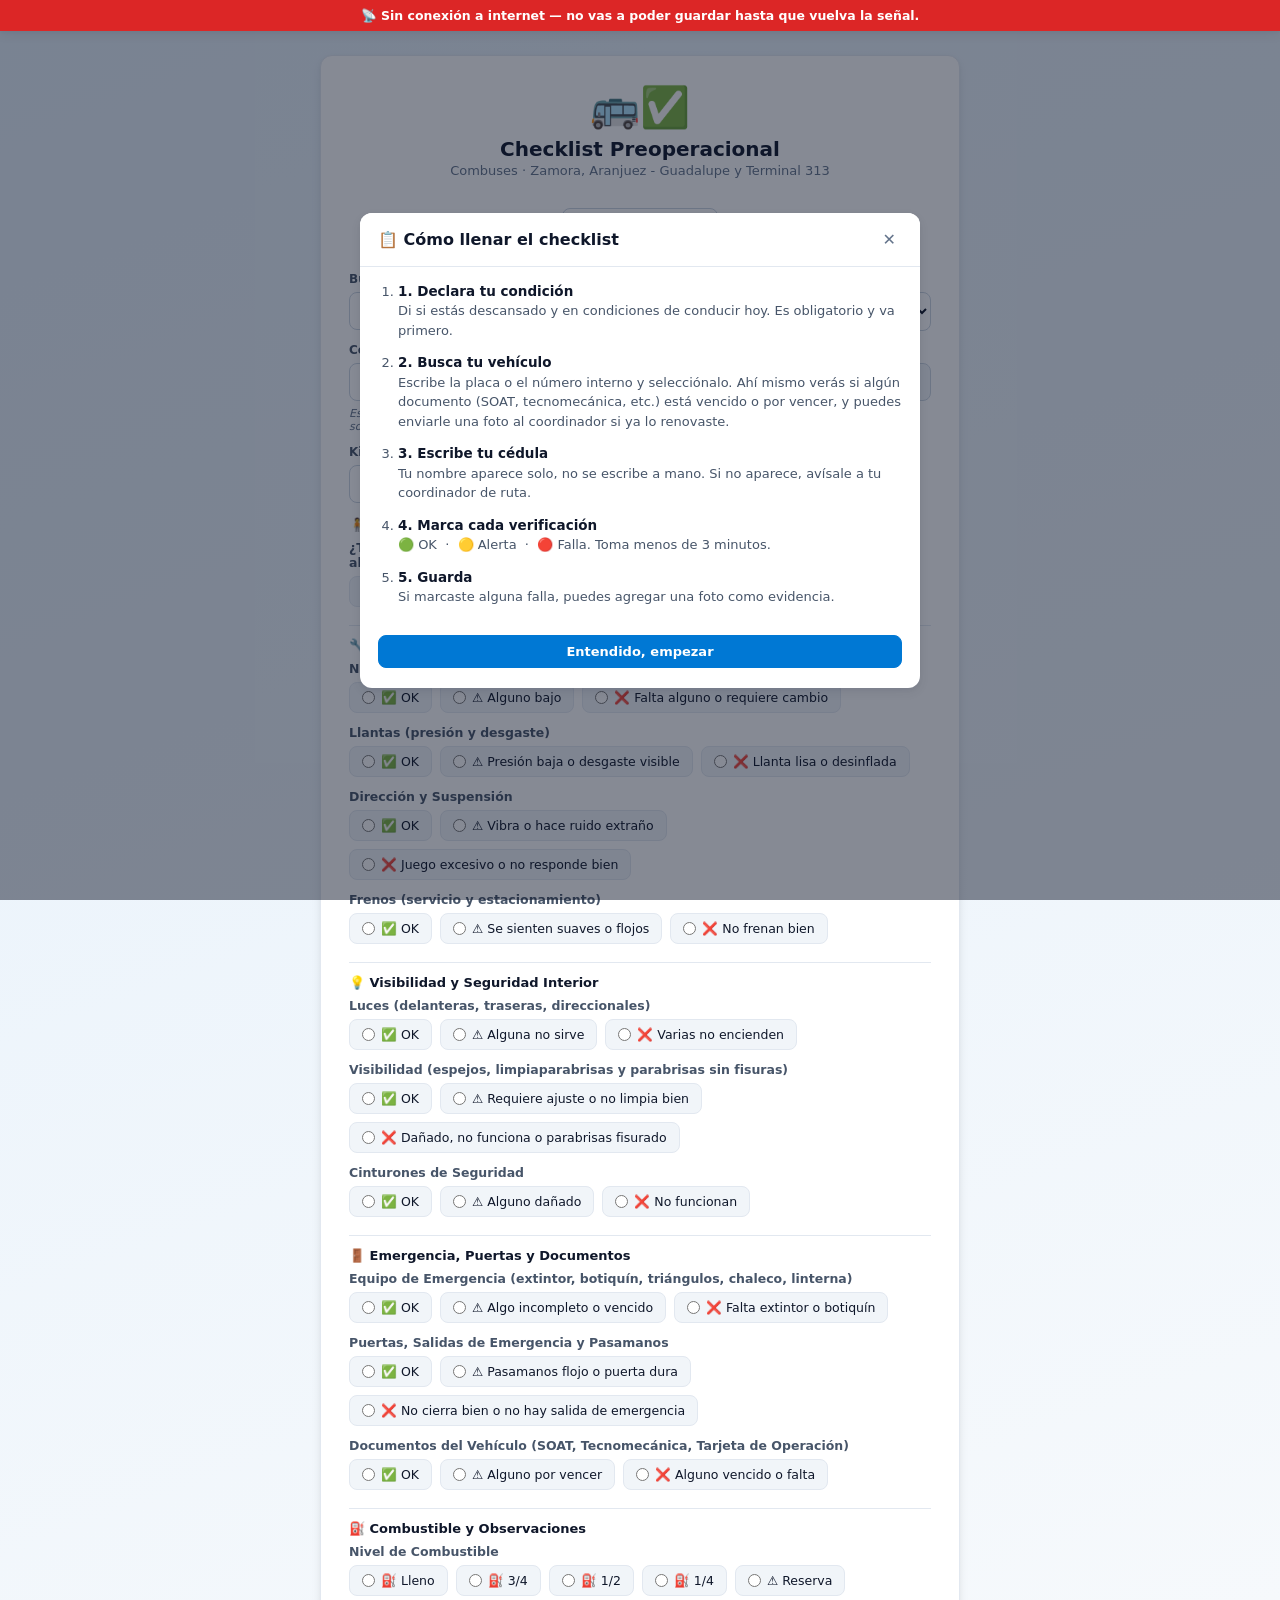
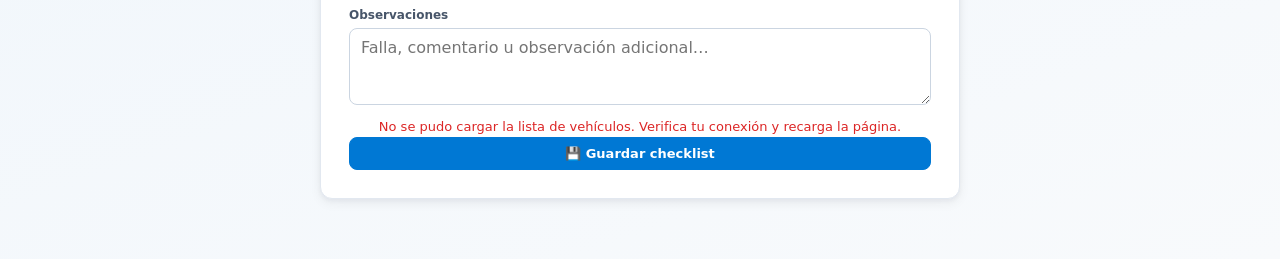
<file: preoperacional.html>
<!DOCTYPE html>
<html lang="es">
<head>
<meta charset="UTF-8" />
<meta name="viewport" content="width=device-width, initial-scale=1.0" />
<title>Checklist Preoperacional · Combuses</title>
<meta name="theme-color" content="#0078d4" />
<link rel="manifest" href="manifest-preoperacional.webmanifest" />
<link rel="icon" href="icons/icon-192.svg" />
<link rel="apple-touch-icon" href="icons/icon-192.svg" />
<meta name="mobile-web-app-capable" content="yes" />
<meta name="apple-mobile-web-app-capable" content="yes" />
<meta name="apple-mobile-web-app-status-bar-style" content="default" />
<meta name="apple-mobile-web-app-title" content="Preoperacional" />
<link rel="stylesheet" href="css/styles.css?v=1.15.1" />
</head>
<body>

<div class="public-wrap">
  <div class="public-card">
    <div class="public-header">
      <div class="auth-logo">🚌✅</div>
      <h1>Checklist Preoperacional</h1>
      <p class="auth-sub">Combuses · Zamora, Aranjuez - Guadalupe y Terminal 313</p>
      <button type="button" class="btn btn-ghost btn-sm" id="btnAyuda">❓ ¿Cómo funciona?</button>
      <div><span class="app-version" id="appVersion" title="Toca para buscar actualización">—</span></div>
    </div>

    <div id="publicFormWrap">
      <div class="preop-form-grid">
        <div class="preop-form-field">
          <label>Buscar vehículo</label>
          <input type="search" id="pubFiltroVehiculo" placeholder="Escribe la placa o el interno…" />
        </div>
        <div class="preop-form-field">
          <label>Vehículo (placa) *</label>
          <select id="pubPlaca" required>
            <option value="" disabled selected>Selecciona el vehículo…</option>
          </select>
        </div>
        <div class="preop-form-field">
          <label>Cédula del conductor *</label>
          <input type="text" inputmode="numeric" pattern="[0-9]*" id="pubCedula" placeholder="Escribe tu número de cédula" required autocomplete="off" />
          <span class="preop-field-hint">Escribe tu cédula completa y tu nombre aparece solo.</span>
        </div>
        <div class="preop-form-field" id="pubConductorWrap">
          <label>Nombre del conductor *</label>
          <input type="text" id="pubConductor" placeholder="Aparece aquí al escribir tu cédula" required readonly />
          <span class="preop-field-hint">Este campo se llena solo, no se puede escribir.</span>
        </div>
        <div class="preop-form-field">
          <label>Kilometraje del vehículo *</label>
          <input type="number" inputmode="numeric" min="0" id="pubKilometraje" placeholder="Ej. 152340" required />
        </div>
      </div>

      <div id="pubDocumentosVehiculo" class="hidden"></div>

      <div class="preop-conductor-confirmado hidden" id="pubConductorConfirmado">
        <span class="preop-conductor-confirmado-check">✅</span>
        <span class="preop-conductor-confirmado-nombre" id="pubConductorConfirmadoNombre"></span>
        <button type="button" class="btn btn-ghost btn-sm" id="btnCambiarConductor">✏️ No soy yo, cambiar</button>
      </div>

      <div id="pubLicenciaConductor" class="hidden"></div>

      <div id="pubSecciones"></div>

      <div class="preop-section-title">⛽ Combustible y Observaciones</div>
      <div id="pubCombustible"></div>
      <div class="preop-form-field" style="margin-bottom:14px">
        <label>Observaciones</label>
        <textarea id="pubObservaciones" rows="3" placeholder="Falla, comentario u observación adicional…" style="width:100%;padding:9px 11px;border:1px solid var(--line-strong);border-radius:8px;font-family:inherit"></textarea>
      </div>

      <div id="pubFormMsg" class="auth-status err"></div>
      <button class="btn btn-primary btn-block" id="btnGuardarPublico">💾 Guardar checklist</button>
    </div>

    <div id="publicExito" class="hidden">
      <div class="public-exito-icon" id="publicExitoIcono">✅</div>
      <h2 id="publicExitoTitulo">Checklist guardado</h2>
      <p class="muted" id="publicExitoSub"></p>
      <div id="publicEvidenciasWrap"></div>
      <button class="btn btn-primary btn-block" id="btnOtroChecklist" style="margin-top:16px">📋 Hacer otro checklist</button>
    </div>
  </div>
</div>

<div id="tutorialModal" class="modal-overlay hidden">
  <div class="modal-box">
    <div class="modal-head">
      <h3>📋 Cómo llenar el checklist</h3>
      <button class="modal-close" id="tutorialClose">✕</button>
    </div>
    <div class="modal-body">
      <ol class="preop-tutorial-steps">
        <li><b>1. Declara tu condición</b><br />Di si estás descansado y en condiciones de conducir hoy. Es obligatorio y va primero.</li>
        <li><b>2. Busca tu vehículo</b><br />Escribe la placa o el número interno y selecciónalo. Ahí mismo verás si algún documento (SOAT, tecnomecánica, etc.) está vencido o por vencer, y puedes enviarle una foto al coordinador si ya lo renovaste.</li>
        <li><b>3. Escribe tu cédula</b><br />Tu nombre aparece solo, no se escribe a mano. Si no aparece, avísale a tu coordinador de ruta.</li>
        <li><b>4. Marca cada verificación</b><br />🟢 OK &nbsp;·&nbsp; 🟡 Alerta &nbsp;·&nbsp; 🔴 Falla. Toma menos de 3 minutos.</li>
        <li><b>5. Guarda</b><br />Si marcaste alguna falla, puedes agregar una foto como evidencia.</li>
      </ol>
      <button class="btn btn-primary btn-block" id="btnTutorialEntendido">Entendido, empezar</button>
    </div>
  </div>
</div>

<div id="pubErrorModal" class="modal-overlay hidden">
  <div class="modal-box">
    <div class="modal-head">
      <h3 id="pubErrorTitulo">⚠️ Aviso</h3>
      <button class="modal-close" id="pubErrorClose">✕</button>
    </div>
    <div class="modal-body">
      <p id="pubErrorMensaje"></p>
      <button class="btn btn-primary btn-block" id="pubErrorOk">Entendido</button>
    </div>
  </div>
</div>

<div id="toast" class="toast hidden"></div>

<script src="js/conectividad.js?v=1.15.1"></script>
<script src="js/preoperacional-publico.js?v=1.15.1"></script>
<script src="js/pwa.js?v=1.15.1"></script>
</body>
</html>
</file>
<file: css/styles.css>
/* ============================================================
   Portal de Documentos por Ruta · Combuses
   Mismo lenguaje visual que la Planilla de Enturnamiento
   ============================================================ */

:root{
  color-scheme:light;
  --bg:#f8fafc;
  --bg-elev:#ffffff;
  --bg-muted:#f1f5f9;
  --line:#e2e8f0;
  --line-strong:#cbd5e1;

  --fg:#0f172a;
  --fg-muted:#475569;
  --fg-soft:#64748b;
  --fg-inverse:#ffffff;

  --brand:#0078d4;
  --brand-strong:#0b5fa8;
  --brand-soft:#e6f1fb;
  --brand-ring:rgba(0,120,212,.18);

  --ok:#16a34a;
  --ok-soft:#dcfce7;
  --warn:#d97706;
  --warn-soft:#fef3c7;
  --err:#dc2626;
  --err-soft:#fee2e2;
  --info:#2563eb;
  --info-soft:#dbeafe;

  --shadow-sm:0 1px 2px rgba(15,23,42,.06), 0 1px 1px rgba(15,23,42,.04);
  --shadow-md:0 4px 12px rgba(15,23,42,.06), 0 2px 4px rgba(15,23,42,.04);
  --radius:12px;
}

/* Tema unico (claro): los coordinadores entran desde el celular con distintos
   ajustes de sistema, y el tema oscuro automatico se veia como "todo negro"
   y confundia. Se fija siempre la paleta clara, sin seguir prefers-color-scheme. */

*{box-sizing:border-box}
html, body{overflow-x:hidden}
body{
  margin:0; background:var(--bg); color:var(--fg);
  font-family:Inter,system-ui,-apple-system,Segoe UI,Roboto,Arial,sans-serif;
  font-size:14px;
}
.hidden{display:none !important}
button{font-family:inherit}

/* ---- Login ---- */
.auth-panel{
  min-height:100vh; display:flex; align-items:center; justify-content:center;
  padding:24px; background:linear-gradient(160deg, var(--brand-soft), var(--bg));
}
.auth-card{
  background:var(--bg-elev); border:1px solid var(--line); border-radius:var(--radius);
  box-shadow:var(--shadow-md); padding:32px; width:100%; max-width:360px; text-align:center;
}
.auth-logo{font-size:40px; margin-bottom:6px}
.auth-card h1{margin:0 0 2px; font-size:20px}
.auth-sub{color:var(--fg-soft); font-size:13px; margin:0 0 20px}
.auth-card form{display:flex; flex-direction:column; gap:14px; text-align:left}
.auth-card label{font-size:12px; font-weight:600; color:var(--fg-muted); display:flex; flex-direction:column; gap:6px}
.auth-status{min-height:18px; font-size:13px; text-align:center}
.auth-status.ok{color:var(--ok)}
.auth-status.err{color:var(--err)}

/* ---- Inputs / botones ---- */
input[type="email"],input[type="password"],input[type="text"],input[type="search"],input[type="date"],input[type="number"],select,textarea{
  padding:9px 11px; border:1px solid var(--line-strong); border-radius:8px;
  background:var(--bg-elev); color:var(--fg); font-size:16px; width:100%;
}
input:focus,select:focus{outline:none; border-color:var(--brand); box-shadow:var(--shadow-ring, 0 0 0 3px var(--brand-ring))}

.btn{
  border:1px solid var(--line-strong); background:var(--bg-elev); color:var(--fg);
  padding:8px 14px; border-radius:8px; font-size:13px; font-weight:600; cursor:pointer;
  transition:background .15s, border-color .15s;
}
.btn:hover{background:var(--bg-muted)}
.btn-primary{background:var(--brand); border-color:var(--brand); color:#fff}
.btn-primary:hover{background:var(--brand-strong)}
.btn-ghost{background:transparent}
.btn-sm{padding:5px 10px; font-size:12px}
.btn-block{width:100%}
.btn:disabled{opacity:.55; cursor:not-allowed}
.btn-ver{background:var(--info-soft); border-color:var(--info-soft); color:var(--info)}
.btn-ver:hover{background:var(--info); border-color:var(--info); color:#fff}

/* ---- Layout general ---- */
.app-wrap{min-height:100vh; display:flex; flex-direction:column}
.topbar{
  display:flex; align-items:center; justify-content:space-between; gap:12px;
  padding:12px 20px; background:var(--bg-elev); border-bottom:1px solid var(--line);
  position:sticky; top:0; z-index:10;
}
.topbar-title{display:flex; align-items:center; gap:10px}
.topbar-logo{font-size:24px}
.topbar-h1{font-weight:700; font-size:15px}
.topbar-sub{font-size:12px; color:var(--fg-soft)}
.topbar-user{color:var(--fg-soft)}
.topbar-user b{color:var(--fg-muted)}
.topbar-actions{display:flex; align-items:center; gap:8px}
.app-version{font-size:11px; color:var(--fg-soft); cursor:pointer; padding:4px 6px}
.app-version:hover{color:var(--brand)}

.main{padding:16px 20px 60px; max-width:1100px; margin:0 auto; width:100%}

.summary-bar{display:flex; gap:10px; flex-wrap:wrap; margin-bottom:14px}
.summary-chip{
  padding:8px 14px; border-radius:10px; font-size:12px; font-weight:700;
  background:var(--bg-elev); border:1px solid var(--line); display:flex; align-items:center; gap:6px;
}
.summary-chip .n{font-size:16px}
.summary-chip.chip-ok{color:var(--ok)}
.summary-chip.chip-warn{color:var(--warn)}
.summary-chip.chip-err{color:var(--err)}

.section-tabs{display:flex; gap:6px; margin-bottom:14px; border-bottom:1px solid var(--line)}
.section-tab{
  background:none; border:none; padding:10px 4px; margin-right:16px; font-size:14px; font-weight:600;
  color:var(--fg-soft); cursor:pointer; border-bottom:2px solid transparent;
}
.section-tab.active{color:var(--brand); border-bottom-color:var(--brand)}

.section-toolbar{margin-bottom:12px}
.section-toolbar input{max-width:320px}
.section-toolbar-row{display:flex; gap:10px; align-items:center; flex-wrap:wrap}
.section-toolbar-row input{flex:1}

.sonar-resultados{
  display:flex; flex-direction:column; gap:4px; max-height:180px; overflow-y:auto;
  border:1px solid var(--line); border-radius:8px; padding:6px; margin-bottom:6px; background:var(--bg-muted);
}
.sonar-resultado-item{
  display:block; width:100%; text-align:left; background:var(--bg-elev); border:1px solid var(--line);
  border-radius:6px; padding:8px 10px; font-size:12.5px; cursor:pointer; font-family:inherit;
}
.sonar-resultado-item:hover{border-color:var(--brand); background:var(--brand-soft)}
.sonar-resultado-vacio{padding:6px 4px}

/* ---- Programacion de Mantenimiento Preventivo (bimensual) ---- */
.prog-toolbar{display:flex; align-items:center; justify-content:space-between; gap:10px; flex-wrap:wrap; margin-bottom:10px}
.prog-filtros{display:flex; gap:6px; flex-wrap:wrap}
.prog-filtro{
  border:1px solid var(--line-strong); background:var(--bg-elev); color:var(--fg-muted);
  padding:6px 12px; border-radius:999px; font-size:12px; font-weight:600; cursor:pointer;
}
.prog-filtro:hover{background:var(--bg-muted)}
.prog-filtro.active{background:var(--brand); border-color:var(--brand); color:#fff}

.prog-list{display:flex; flex-direction:column; gap:8px}
.prog-row{
  background:var(--bg-elev); border:1px solid var(--line); border-radius:10px;
  padding:10px 12px; box-shadow:var(--shadow-sm);
}
.prog-row.is-vencido{background:var(--err-soft); border-color:transparent}
.prog-row.is-pronto{background:var(--warn-soft); border-color:transparent}
.prog-row-main{display:flex; align-items:center; justify-content:space-between; gap:10px; flex-wrap:wrap}
.prog-row-veh{font-weight:700; font-size:13.5px; cursor:pointer}
.prog-row-veh:hover{text-decoration:underline}
.prog-row-inline{display:flex; align-items:center; gap:8px; flex-wrap:wrap; margin-top:10px; padding-top:10px; border-top:1px dashed var(--line-strong)}
.prog-row-inline input[type="date"]{max-width:160px}
.prog-modo-campos{display:flex; flex-direction:column; gap:2px; width:100%}

/* Toggle "ya se hizo" / "editar fecha directamente" -- se reutiliza en la
   pestana Programacion y en la ficha del vehiculo (documentos). El admin
   decide que carro va a preventiva y cual no, asi que la fecha no siempre se
   calcula sola: destildando se escribe cualquier fecha, incluida una
   anterior a hoy. */
.prog-modo-toggle{
  display:flex; align-items:center; gap:6px; font-size:12px; font-weight:600;
  color:var(--fg-muted); width:100%; margin-bottom:2px;
}
.prog-fecha-hint{font-size:11px; color:var(--fg-soft); font-style:italic}
.prog-modo-aviso{
  font-size:12px; border-radius:8px; padding:8px 10px; margin-bottom:8px; line-height:1.4; width:100%;
}
.prog-file-label, .file-label-hecha{width:100%; justify-content:center}
.prog-modo-aviso-hecha{background:var(--ok-soft); color:#14532d}
.prog-modo-aviso-reprogramar{background:var(--warn-soft); color:#78350f}
.btn-reprogramar{background:var(--warn); color:#fff; border-color:transparent}
.btn-reprogramar:hover{filter:brightness(0.95)}

.alert-row-sub{color:var(--fg-soft); font-size:12px; font-weight:400}
.alert-row-fecha{display:flex; align-items:center; gap:8px; white-space:nowrap}
.alert-row-dias{font-size:11px; font-weight:700}

.cards-grid{display:grid; grid-template-columns:repeat(auto-fill, minmax(300px, 1fr)); gap:14px}

/* ---- Escaneo de tarjetas de despacho ---- */
.scan-toolbar{display:flex; align-items:center; gap:10px; flex-wrap:wrap; margin-bottom:8px}
.scan-fecha-label{display:flex; flex-direction:column; gap:4px; font-size:12px; font-weight:600; color:var(--fg-muted)}
.scan-fecha-label input{width:auto}
.scan-btn-camara{position:relative; cursor:pointer; display:inline-flex; align-items:center; gap:6px}
.scan-btn-camara input[type="file"]{
  position:absolute; inset:0; opacity:0; width:100%; height:100%; cursor:pointer;
}
.scan-hint{margin-bottom:14px}
.scan-contador{
  font-size:12px; font-weight:700; color:var(--fg-muted); background:var(--bg-muted);
  padding:6px 12px; border-radius:999px; white-space:nowrap;
}
.scan-grid{display:grid; grid-template-columns:repeat(auto-fill, minmax(150px, 1fr)); gap:12px}
.scan-thumb{
  position:relative; border:1px solid var(--line); border-radius:10px; overflow:hidden;
  background:var(--bg-muted); aspect-ratio:3/4; box-shadow:var(--shadow-sm);
}
.scan-thumb img{width:100%; height:100%; object-fit:cover; display:block}
.scan-remove{
  position:absolute; top:6px; right:6px; width:24px; height:24px; border-radius:999px;
  border:none; background:rgba(15,23,42,.65); color:#fff; font-size:13px; cursor:pointer;
  display:flex; align-items:center; justify-content:center; line-height:1;
}
.scan-remove:hover{background:var(--err)}
.scan-thumb-time{
  position:absolute; bottom:0; left:0; right:0; background:rgba(15,23,42,.6); color:#fff;
  font-size:10px; padding:3px 6px; text-align:center;
}

/* ---- Tarjeta vehiculo / conductor ---- */
.entity-card{
  background:var(--bg-elev); border:1px solid var(--line); border-radius:var(--radius);
  padding:16px; box-shadow:var(--shadow-sm); cursor:pointer; transition:box-shadow .15s, border-color .15s;
}
.entity-card:hover{box-shadow:var(--shadow-md); border-color:var(--brand)}
.entity-card-head{
  display:flex; justify-content:space-between; align-items:flex-start; gap:8px;
  padding-bottom:10px; margin-bottom:10px; border-bottom:1px solid var(--line);
}
.entity-card-title{font-weight:700; font-size:16px}
.entity-card-sub{font-size:12px; color:var(--fg-soft); margin-top:2px}

.entity-card-docs{display:flex; flex-direction:column; gap:7px}
.mini-doc{display:flex; justify-content:space-between; align-items:center; gap:10px}
.mini-doc-label{font-size:12.5px; color:var(--fg-muted); font-weight:600}

.status-pill{
  font-size:11px; font-weight:700; padding:3px 9px; border-radius:999px; white-space:nowrap;
  flex-shrink:0;
}
.status-pill.st-vigente{background:var(--ok-soft); color:var(--ok)}
.status-pill.st-por_vencer{background:var(--warn-soft); color:var(--warn)}
.status-pill.st-vencido{background:var(--err-soft); color:var(--err)}
.status-pill.st-sin_fecha{background:var(--bg-muted); color:var(--fg-soft)}

/* ---- Modal de documentos ---- */
.modal-overlay{
  position:fixed; inset:0; background:rgba(15,23,42,.5); display:flex; align-items:center; justify-content:center;
  padding:16px; z-index:50;
}
.modal-box{
  background:var(--bg-elev); border-radius:var(--radius); width:100%; max-width:560px;
  max-height:88vh; overflow:auto; box-shadow:var(--shadow-md);
}
.modal-head{
  display:flex; justify-content:space-between; align-items:center; padding:16px 18px;
  border-bottom:1px solid var(--line); position:sticky; top:0; background:var(--bg-elev);
}
.modal-head h3{margin:0; font-size:16px}
.modal-close{background:none; border:none; font-size:16px; cursor:pointer; color:var(--fg-soft)}
.modal-body{padding:14px 18px 20px; display:flex; flex-direction:column; gap:12px}

.doc-row{
  border:1px solid var(--line); border-radius:10px; padding:12px; background:var(--bg-muted);
}
.doc-row-head{display:flex; justify-content:space-between; align-items:center; gap:8px; margin-bottom:6px}
.doc-row-title{font-weight:700; font-size:13px}
.doc-row-meta{font-size:12px; color:var(--fg-soft); margin-bottom:8px}
.doc-row-hint{font-size:11.5px; color:var(--fg-soft); font-style:italic; margin-bottom:8px}
.doc-row-actions{display:flex; gap:8px; align-items:center; flex-wrap:wrap}
.doc-file-label{
  display:inline-flex; align-items:center; gap:6px; padding:6px 10px; border-radius:8px;
  border:1px dashed var(--line-strong); font-size:12px; cursor:pointer; color:var(--fg-muted);
}
.doc-file-label:hover{background:var(--bg-elev)}
.doc-row input[type="file"], .doc-file-label input[type="file"]{display:none}
.doc-row input[type="date"]{max-width:160px}
.doc-row-historial{
  margin-top:10px; padding-top:10px; border-top:1px dashed var(--line-strong);
  display:flex; flex-direction:column; gap:4px;
}
.doc-historial-titulo{font-weight:700; font-size:12px; margin-bottom:2px}
.doc-historial-item{
  display:flex; justify-content:space-between; align-items:center; gap:10px; font-size:12.5px;
  flex-wrap:wrap; padding:4px 0; border-bottom:1px solid var(--line);
}
.doc-historial-item:last-child{border-bottom:none}
.doc-sin-archivo{color:var(--warn); font-style:italic}

/* ---- Toast ---- */
.toast{
  position:fixed; bottom:20px; left:50%; transform:translateX(-50%);
  background:var(--fg); color:#fff; padding:10px 18px; border-radius:8px; font-size:13px;
  box-shadow:var(--shadow-md); z-index:100;
}
.toast.ok{background:var(--ok)}
.toast.warn{background:var(--warn)}
.toast.err{background:var(--err)}

.empty-state{color:var(--fg-soft); font-size:13px; padding:30px; text-align:center}

/* ---- Preoperacional ---- */
.preop-toolbar{display:flex; align-items:center; gap:10px; flex-wrap:wrap; margin-bottom:10px}
.preop-toolbar input[type="search"]{max-width:280px; flex:1}
.preop-filtros-row{display:flex; align-items:center; justify-content:space-between; gap:10px; flex-wrap:wrap; margin-bottom:14px}
.preop-filtros{display:flex; gap:6px; flex-wrap:wrap}
.preop-filtro{
  border:1px solid var(--line-strong); background:var(--bg-elev); color:var(--fg-muted);
  padding:6px 12px; border-radius:999px; font-size:12px; font-weight:600; cursor:pointer;
}
.preop-filtro:hover{background:var(--bg-muted)}
.preop-filtro.active{background:var(--brand); border-color:var(--brand); color:#fff}

.preop-list{display:flex; flex-direction:column; gap:8px}
.preop-row{
  background:var(--bg-elev); border:1px solid var(--line); border-radius:10px;
  padding:12px; box-shadow:var(--shadow-sm); cursor:pointer;
}
.preop-row:hover{border-color:var(--brand)}
.preop-row.st-critico{background:var(--err-soft); border-color:transparent}
.preop-row.st-alerta{background:var(--warn-soft); border-color:transparent}
.preop-row-main{display:flex; align-items:center; justify-content:space-between; gap:10px; flex-wrap:wrap}
.preop-row-veh{font-weight:700; font-size:13.5px}
.preop-row-sub{color:var(--fg-soft); font-size:12px; font-weight:400}
.preop-row-fecha{font-size:12px; color:var(--fg-soft); white-space:nowrap}
.preop-badge{font-size:11px; font-weight:700; padding:3px 10px; border-radius:999px; white-space:nowrap}
.preop-badge.st-ok{background:var(--ok-soft); color:var(--ok)}
.preop-badge.st-alerta{background:var(--warn-soft); color:var(--warn)}
.preop-badge.st-critico{background:var(--err-soft); color:var(--err)}
.preop-row-fallas{margin-top:6px; font-size:12px; color:var(--fg-muted)}

.modal-box-lg{max-width:720px}

.preop-form-grid{display:grid; grid-template-columns:repeat(auto-fit, minmax(220px, 1fr)); gap:12px; margin-bottom:14px}
.preop-form-field{display:flex; flex-direction:column; gap:6px}
.preop-form-field label{font-size:12px; font-weight:600; color:var(--fg-muted)}

.preop-section-title{
  font-weight:700; font-size:13px; margin:18px 0 8px; padding-top:12px; border-top:1px solid var(--line);
}
.preop-section-title:first-of-type{margin-top:0; padding-top:0; border-top:none}

.preop-item{margin-bottom:12px}
.preop-item-label{font-size:12.5px; font-weight:600; color:var(--fg-muted); margin-bottom:6px; display:block}
.preop-radio-group{display:flex; gap:8px; flex-wrap:wrap}
.preop-radio-option{
  display:flex; align-items:center; gap:6px; padding:7px 12px; background:var(--bg-muted);
  border:1.5px solid var(--line); border-radius:8px; cursor:pointer; font-size:12.5px; transition:all .15s;
}
.preop-radio-option:hover{border-color:var(--brand)}
.preop-radio-option.checked{border-color:var(--brand); background:var(--brand-soft)}
.preop-radio-option input{margin:0}
.preop-item.has-error .preop-radio-group{outline:2px solid var(--err); outline-offset:3px; border-radius:8px}
.preop-item.has-error .preop-item-label{color:var(--err)}

.preop-detalle-grid{display:grid; grid-template-columns:repeat(auto-fill, minmax(200px, 1fr)); gap:8px; margin-bottom:14px}
.preop-detalle-item{
  padding:8px 10px; border-radius:8px; font-size:12.5px; display:flex; justify-content:space-between; gap:8px;
  background:var(--bg-muted);
}
.preop-detalle-item.nivel-1{background:var(--warn-soft); color:#92400e}
.preop-detalle-item.nivel-2{background:var(--err-soft); color:#991b1b}
.preop-detalle-item-label{color:var(--fg-soft)}
.preop-detalle-item.nivel-1 .preop-detalle-item-label,
.preop-detalle-item.nivel-2 .preop-detalle-item-label{color:inherit; opacity:.8}

.preop-evidencia-block{
  border:1px dashed var(--line-strong); border-radius:10px; padding:10px; margin-bottom:8px;
}
.preop-evidencia-head{display:flex; justify-content:space-between; align-items:center; gap:8px; margin-bottom:8px}
.preop-evidencia-fotos{display:flex; gap:8px; flex-wrap:wrap}
.preop-evidencia-fotos img{width:80px; height:80px; object-fit:cover; border-radius:8px; border:1px solid var(--line); cursor:pointer}

/* ---- Cumplimiento del dia (quien hizo / no hizo el preoperacional) ---- */
.preop-cumplimiento{
  background:var(--bg-elev); border:1px solid var(--line); border-radius:var(--radius);
  padding:14px 16px; margin-bottom:18px; box-shadow:var(--shadow-sm);
}
.preop-cumplimiento-head{display:flex; align-items:center; justify-content:space-between; gap:10px; margin-bottom:10px}
.preop-cumplimiento-head input[type="date"]{width:auto}
.preop-cumplimiento-resumen{display:flex; gap:10px; flex-wrap:wrap; margin-bottom:10px}
.preop-cumplimiento-list{display:flex; flex-direction:column; gap:6px}

.cumpl-row{border-radius:8px; padding:8px 10px; font-size:12.5px}
.cumpl-row.cumpl-ok{background:var(--ok-soft); color:#14532d; cursor:pointer}
.cumpl-row.cumpl-justificado{background:var(--warn-soft); color:#78350f}
.cumpl-row.cumpl-pendiente{background:var(--err-soft); color:#7f1d1d}
.cumpl-row-main{display:flex; align-items:center; justify-content:space-between; gap:10px; flex-wrap:wrap}
.cumpl-motivo{font-size:11.5px; opacity:.85; font-style:italic}
.cumpl-row-inline{margin-top:8px; padding-top:8px; border-top:1px dashed rgba(0,0,0,.15)}
.cumpl-motivo-input{
  width:100%; padding:8px 10px; border:1px solid var(--line-strong); border-radius:8px;
  font-family:inherit; font-size:12.5px; resize:vertical; background:var(--bg-elev); color:var(--fg);
}

/* ---- Link publico del preoperacional (sin login, lo llenan los conductores) ---- */
.public-wrap{
  min-height:100vh; display:flex; justify-content:center; padding:24px 16px 60px;
  background:linear-gradient(160deg, var(--brand-soft), var(--bg));
}
.public-card{
  background:var(--bg-elev); border:1px solid var(--line); border-radius:var(--radius);
  box-shadow:var(--shadow-md); padding:28px; width:100%; max-width:640px; height:fit-content;
}
.public-header{text-align:center; margin-bottom:22px}
.public-header h1{margin:2px 0 2px; font-size:20px}
.public-header .btn{margin-top:10px}
.public-exito-icon{font-size:48px; text-align:center; margin-bottom:6px}
#publicExito h2{text-align:center; margin:0 0 4px}
#publicExito .muted{text-align:center; margin-bottom:6px}

.preop-field-hint{font-size:11px; color:var(--fg-soft); font-style:italic}

#pubConductor[readonly]{background:var(--bg-muted); color:var(--fg-soft); cursor:not-allowed}

.preop-conductor-confirmado{
  display:flex; align-items:center; gap:10px; flex-wrap:wrap;
  background:var(--ok-soft); border:1px solid transparent; border-radius:10px;
  padding:14px 16px; margin:-2px 0 14px;
}
.preop-conductor-confirmado-check{font-size:22px}
.preop-conductor-confirmado-nombre{font-size:19px; font-weight:800; color:#14532d; flex:1}
.preop-conductor-confirmado .btn{margin-left:auto}

.preop-tutorial-steps{margin:0 0 16px; padding-left:20px; display:flex; flex-direction:column; gap:12px}
.preop-tutorial-steps li{font-size:13px; color:var(--fg-muted); line-height:1.5}
.preop-tutorial-steps b{color:var(--fg); font-size:13.5px}

.preop-apto-alerta{
  background:var(--err-soft); color:#7f1d1d; border-radius:8px; padding:10px 12px;
  font-size:12.5px; font-weight:700; margin-top:8px;
}

/* ---- Documentos del vehiculo (SOAT, tecnomecanica...), visto por el
   conductor al elegir la placa en el checklist publico ---- */
.preop-docs-list{display:flex; flex-direction:column; gap:6px; margin-bottom:14px}
.preop-doc-row{
  display:flex; align-items:center; justify-content:space-between; gap:10px; flex-wrap:wrap;
  background:var(--bg-muted); border-radius:8px; padding:9px 12px; font-size:12.5px;
}
.preop-doc-row-info{display:flex; flex-direction:column; gap:2px}
.preop-doc-row-info .muted{font-size:11.5px}
.preop-doc-btn-foto{position:relative; overflow:hidden; white-space:nowrap}
.preop-doc-row-solicitada{background:var(--brand-soft); outline:1.5px solid var(--brand)}
.preop-doc-solicitada-nota{font-size:11.5px; font-weight:700; color:var(--brand-strong)}
.btn-rechazar{background:#fdecec; color:#b3261e; border:1px solid #f3b4b0}
.btn-rechazar:hover{background:#f9d6d4}
.preop-doc-row-rechazada{background:#fdecec; outline:1.5px solid #d93025}
.preop-doc-rechazo-nota{font-size:12px; font-weight:700; color:#b3261e}

/* ---- Celular (Android / iOS): todo un poco mas grande y facil de tocar.
   Los inputs ya quedaron en 16px arriba para que iOS no les haga zoom solo
   al tocarlos; aqui se agranda el resto (titulos, botones, opciones). ---- */
@media (max-width: 640px){
  body{font-size:15.5px}

  .public-wrap{padding:18px 10px 60px}
  .public-card{padding:22px 16px}
  .auth-logo{font-size:46px}
  .public-header h1, .auth-card h1{font-size:23px}
  .auth-sub{font-size:14px}
  .btn{padding:11px 16px; font-size:15px}
  .btn-sm{padding:9px 12px; font-size:13.5px}
  .btn-block{padding-top:13px; padding-bottom:13px; font-size:16px}

  .preop-form-field label{font-size:13.5px}
  .preop-field-hint{font-size:12px}
  .preop-section-title{font-size:15px; margin:20px 0 10px}
  .preop-item-label{font-size:14.5px; margin-bottom:8px}
  .preop-radio-option{font-size:14.5px; padding:11px 14px; gap:8px}
  .preop-conductor-confirmado-nombre{font-size:21px}
  .preop-apto-alerta{font-size:13.5px; padding:12px 14px}

  .modal-box{max-width:100%}
  .modal-overlay{padding:8px}
  .modal-head h3{font-size:17px}
  .preop-tutorial-steps li{font-size:14px}
  .preop-tutorial-steps b{font-size:14.5px}

  /* ---- Portal de coordinadores (Zamora / Aranjuez): usan esto todo el dia
     desde el celular, asi que aqui se prioriza dedo grande y nada de scroll
     horizontal por accidente. ---- */
  .main{padding:12px 12px 60px}
  .topbar{padding:10px 14px; flex-wrap:wrap; row-gap:8px}
  .topbar-actions{width:100%; justify-content:flex-end}
  .topbar-h1{font-size:14.5px}
  .topbar-sub{font-size:12px}
  .app-version{font-size:12px}

  .section-tabs{
    flex-wrap:nowrap; overflow-x:auto; -webkit-overflow-scrolling:touch;
    scrollbar-width:none; margin:0 -12px 14px; padding:0 12px 4px;
  }
  .section-tabs::-webkit-scrollbar{display:none}
  .section-tab{flex:0 0 auto; font-size:14px; padding:10px 4px; margin-right:16px; white-space:nowrap}

  .cards-grid{grid-template-columns:1fr}
  .entity-card{padding:14px}
  .entity-card-title{font-size:17px}
  .entity-card-sub{font-size:13px}
  .mini-doc-label{font-size:13px}

  .summary-bar{gap:8px}
  .summary-chip{padding:9px 14px; font-size:13px}
  .prog-filtro, .preop-filtro{padding:9px 14px; font-size:13px}
  .section-toolbar input{max-width:100%}
  .preop-toolbar input[type="search"]{max-width:100%}
  .section-toolbar-row{flex-direction:column; align-items:stretch}
  .section-toolbar-row input{flex:none}

  .prog-row-main{flex-direction:column; align-items:stretch; gap:8px}
  .prog-row-main .alert-row-fecha{justify-content:space-between}
  .prog-row-veh{font-size:14.5px}
  .preop-row-main{flex-direction:column; align-items:flex-start; gap:5px}
  .preop-row-veh{font-size:14.5px}

  .prog-modo-toggle input[type="checkbox"],
  .doc-row input[type="checkbox"]{width:19px; height:19px}
  .prog-modo-aviso{font-size:13px}

  .doc-row-actions{flex-direction:column; align-items:stretch}
  .doc-row-actions > *{width:100%; justify-content:center; text-align:center}
  .doc-file-label{font-size:13.5px; padding:10px}
  .doc-row input[type="date"], .prog-row-inline input[type="date"]{max-width:100%}
}

/* ---- Aviso de sin conexion (js/conectividad.js) ----
   position:sticky (no fixed) para que ocupe su propio espacio arriba del
   todo -- si fuera fixed taparia la topbar sticky del portal, que tambien
   vive pegada arriba. */
.conectividad-banner{
  position:sticky; top:0; z-index:200;
  background:var(--err); color:#fff; text-align:center;
  font-size:12.5px; font-weight:700; padding:8px 12px;
  box-shadow:var(--shadow-md);
}

.card-aviso{
  margin:-4px 0 10px; padding:7px 10px; border-radius:8px;
  background:#fff7ed; border:1px solid #fed7aa; color:#9a3412;
  font-size:12.5px; line-height:1.4;
}

.veh-doc-filtros{margin:-6px 0 14px; padding-left:2px}
.veh-doc-filtros .prog-filtro{font-size:12.5px}

.mini-doc-vence{display:block; font-size:11.5px; color:var(--text-muted,#64748b); margin-top:2px}
</file>
